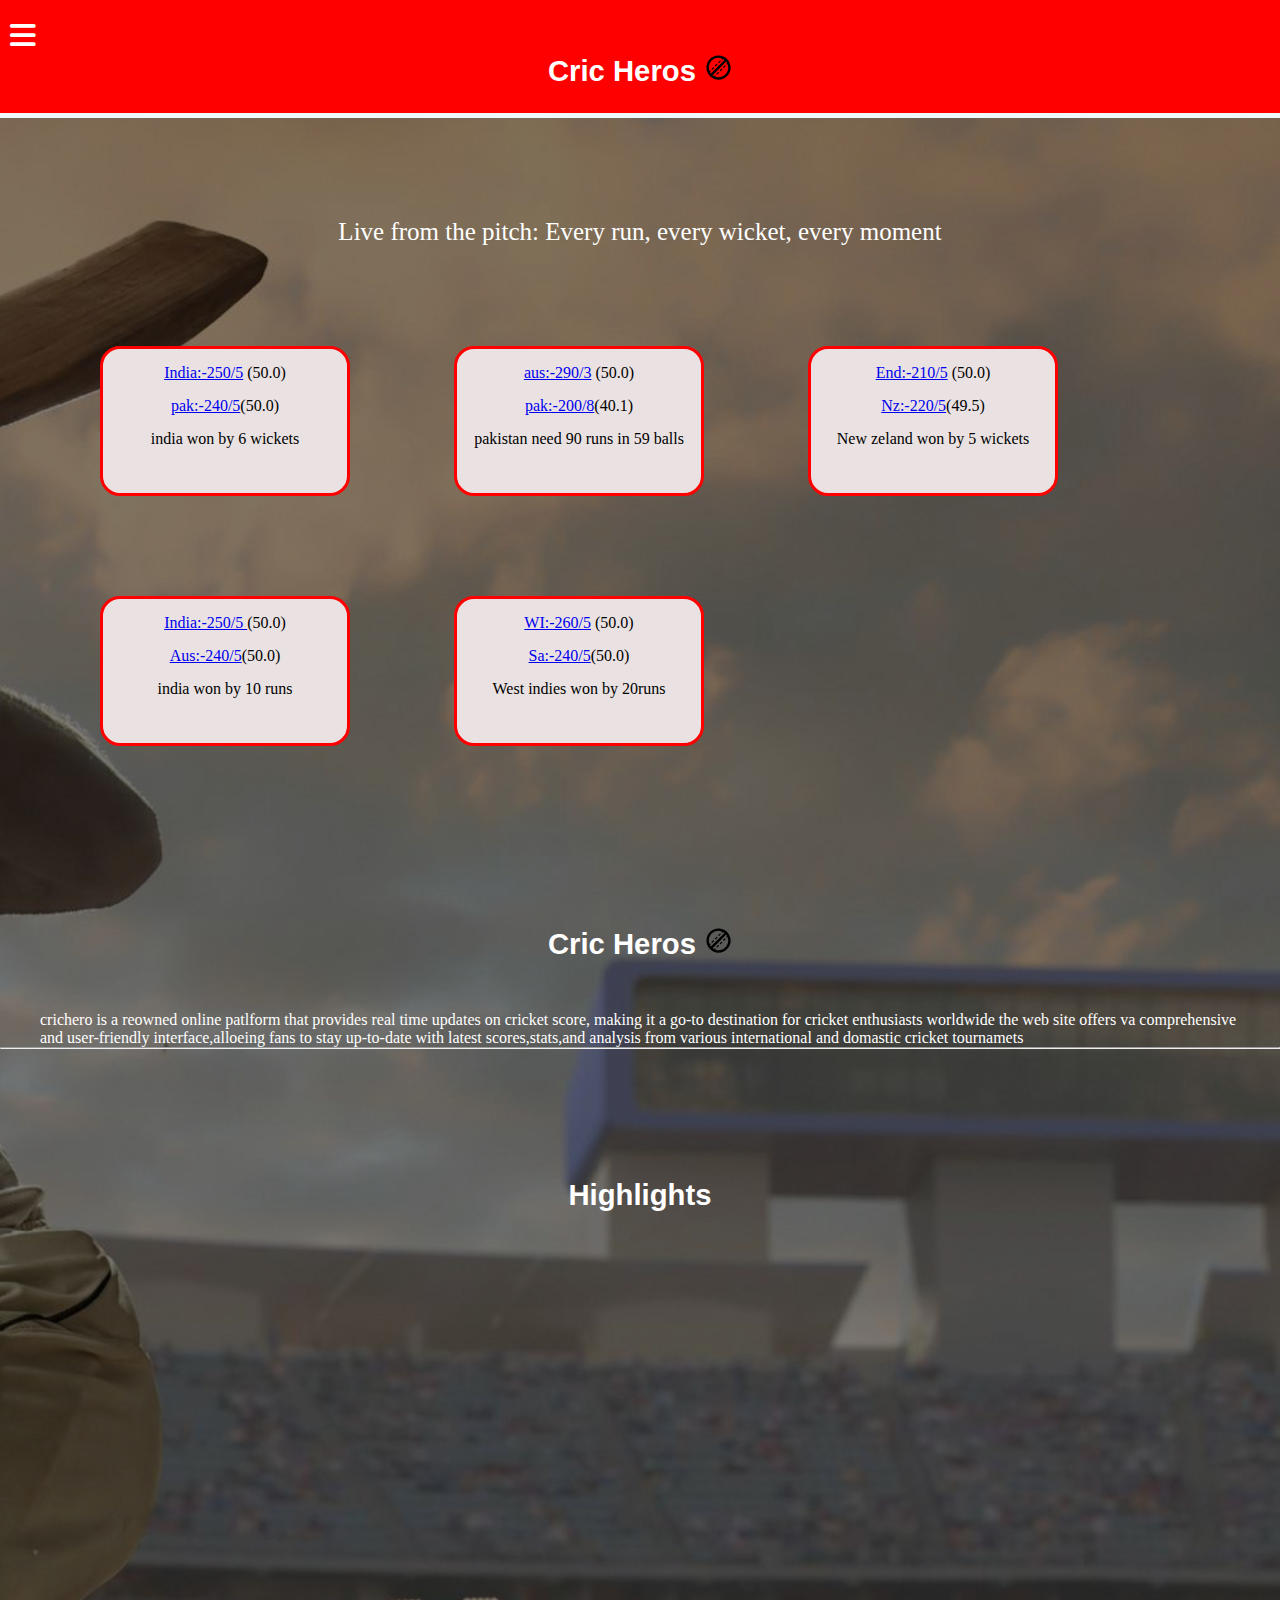
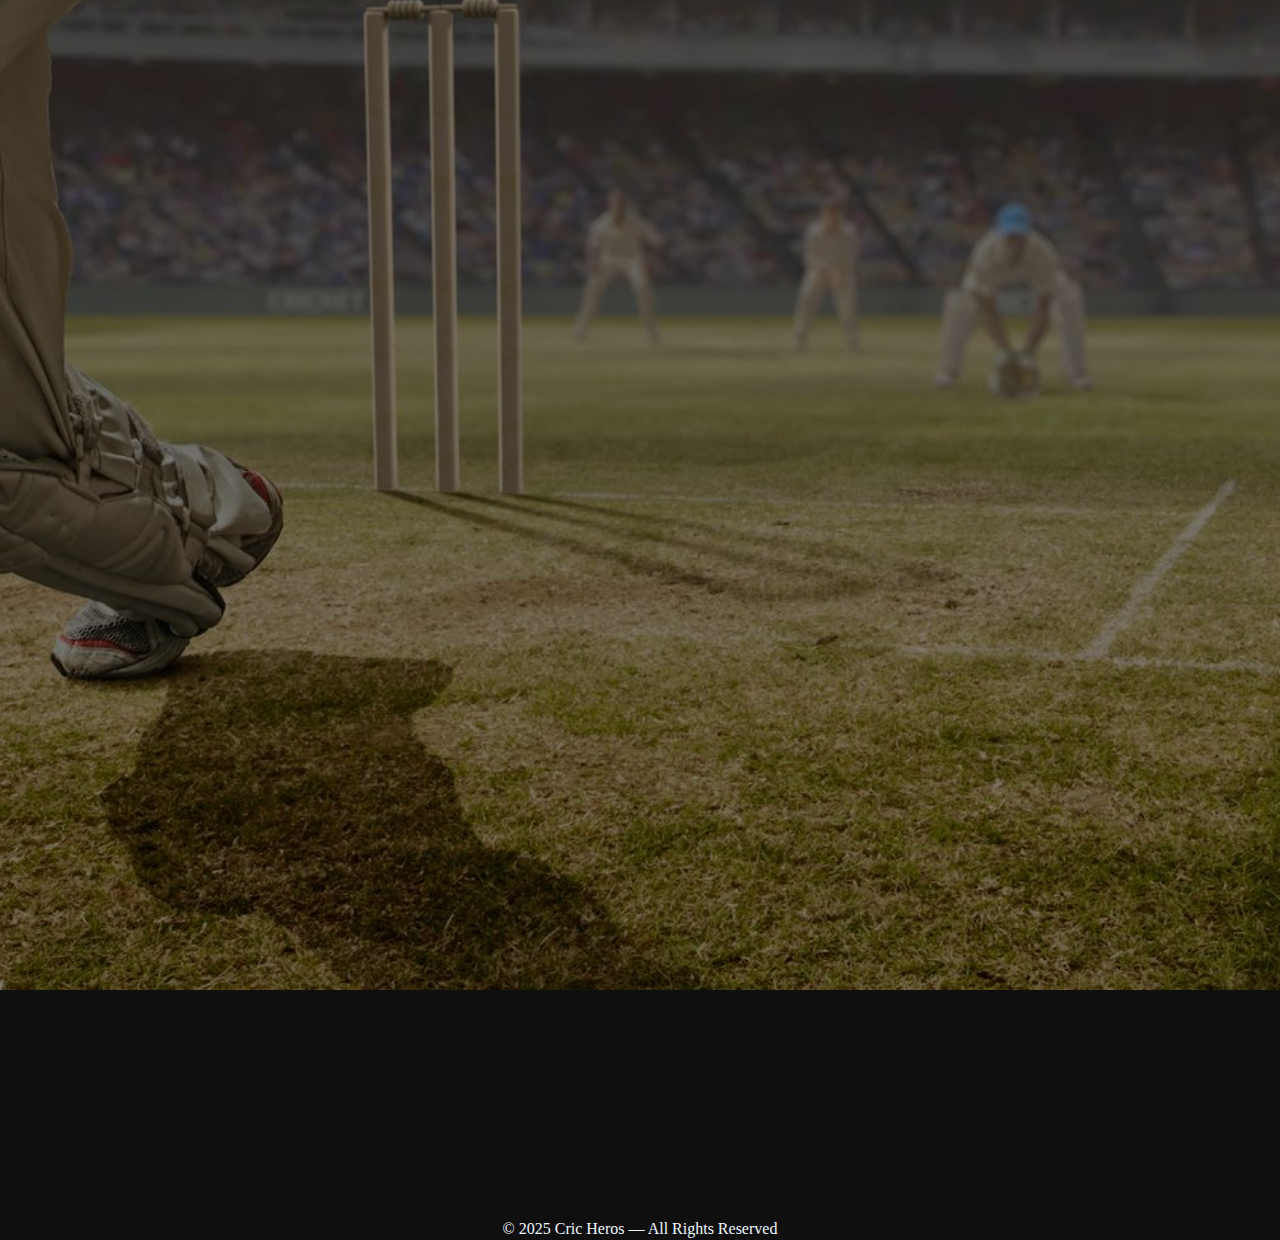
<file: index.html>
<!DOCTYPE html>
<html lang="en">
<head>
    <meta charset="UTF-8">
    <meta name="viewport" content="width=device-width, initial-scale=1.0">
    <title>circhero's</title>
    <link rel="stylesheet" href="style.css">
    <link rel="stylesheet" href="https://cdnjs.cloudflare.com/ajax/libs/font-awesome/6.7.2/css/all.min.css" integrity="sha512-Evv84Mr4kqVGRNSgIGL/F/aIDqQb7xQ2vcrdIwxfjThSH8CSR7PBEakCr51Ck+w+/U6swU2Im1vVX0SVk9ABhg==" crossorigin="anonymous" referrerpolicy="no-referrer" />
</head>
<body>
    <!-- header -->
    <div class="header">
        <h3><a href="sidebar.html"> <i class="fa-solid fa-bars" style="padding-left: 10px; color: white;"> </i> </a> <center>Cric Heros <img src="[data-uri]" alt="ball"></center></h3>

    </div>
    <div class="whiteline">

<!-- white line -->
    </div>
   <div class="caption">
    <p>Live from the pitch: Every run, every wicket, every moment</p>
   </div>

    
    
       <div class="content">
        <div class="content">
    
            <!-- <img class="flag" src="https://upload.wikimedia.org/wikipedia/en/4/41/Flag_of_India.svg" alt="India Flag"> -->
          
            <p class="score"><a href="ind.html">India:-250/5</a> (50.0)</p>
            <p class="score"><a href="#">pak:-240/5</a>(50.0)</p>
            <p class="score">india won by 6 wickets</p>
            
        
            
        </div>
        <div class="content">
            <p class="score"> <a href="#">aus:-290/3</a> (50.0)</p>
            <p class="score"> <a href="#">pak:-200/8</a>(40.1)</p>
            <p class="score">pakistan need 90 runs in 59 balls</p>
        
        </div>
        <div class="content">
            <p class="score"><a href="#">End:-210/5</a> (50.0)</p>
            <p class="score"><a href="#">Nz:-220/5</a>(49.5)</p>
            <p class="score">New zeland won by 5 wickets</p>
        
        </div>
        <div class="content">
            <p class="score"><a href="#">India:-250/5 </a>(50.0)</p>
            <p class="score"><a href="#">Aus:-240/5</a>(50.0)</p>
            <p class="score">india won by 10 runs</p>
        
        </div>
        <div class="content">
            <p class="score"><a href="#">WI:-260/5</a> (50.0)</p>
            <p class="score"><a href="#">Sa:-240/5</a>(50.0)</p>
            <p class="score">West indies won by 20runs</p>
        
        </div>

        <div class="logo">
             
            <h3> <center>Cric Heros <img src="[data-uri]" alt="ball"></center></h3>
            
        
        </div>
        <div class="about">
        <p>crichero is a reowned online patlform that provides real time updates on cricket score, making it a go-to destination for cricket enthusiasts worldwide the web site offers va comprehensive and user-friendly interface,alloeing fans to stay up-to-date with latest scores,stats,and analysis from various international and domastic cricket tournamets</p>
        </div>
        <!-- <div class="content"></div> -->
<div class="hr"> 
    <hr>
    <div class="highlights">
        <h3>Highlights</h3>
    </div>
</div>
    </div>
    <div class="iframe">
        <iframe width="560" height="315" src="https://www.youtube.com/embed/jGtrjjXfnHg?si=8ZohWuMXHwdLF9gN&amp;start=3" title="YouTube video player" frameborder="0" allow="accelerometer; autoplay; clipboard-write; encrypted-media; gyroscope; picture-in-picture; web-share" referrerpolicy="strict-origin-when-cross-origin" allowfullscreen></iframe>
        
    <iframe width="560" height="315" src="https://www.youtube.com/embed/gkWHGy70jIg?si=pP_6eSjU5SCErXX5" title="YouTube video player" frameborder="0" allow="accelerometer; autoplay; clipboard-write; encrypted-media; gyroscope; picture-in-picture; web-share" referrerpolicy="strict-origin-when-cross-origin" allowfullscreen></iframe>
   <iframe width="560" height="315" src="https://www.youtube.com/embed/pQ5xEiZ-5IE?si=ySKCrZatvHZ3TNHY" title="YouTube video player" frameborder="0" allow="accelerometer; autoplay; clipboard-write; encrypted-media; gyroscope; picture-in-picture; web-share" referrerpolicy="strict-origin-when-cross-origin" allowfullscreen></iframe>
   <iframe width="560" height="315" src="https://www.youtube.com/embed/7993RRU8f38?si=4F2KAmqT0rLwbaqc" title="YouTube video player" frameborder="0" allow="accelerometer; autoplay; clipboard-write; encrypted-media; gyroscope; picture-in-picture; web-share" referrerpolicy="strict-origin-when-cross-origin" allowfullscreen></iframe>

</div>

   



    <div class="footer">
        
        
       
<footer>
     
    
    
    &copy; 2025 Cric Heros — All Rights Reserved
  </footer>
  

        
<!-- footer -->
    </div>


         
 

    
</body>
</html>
</file>
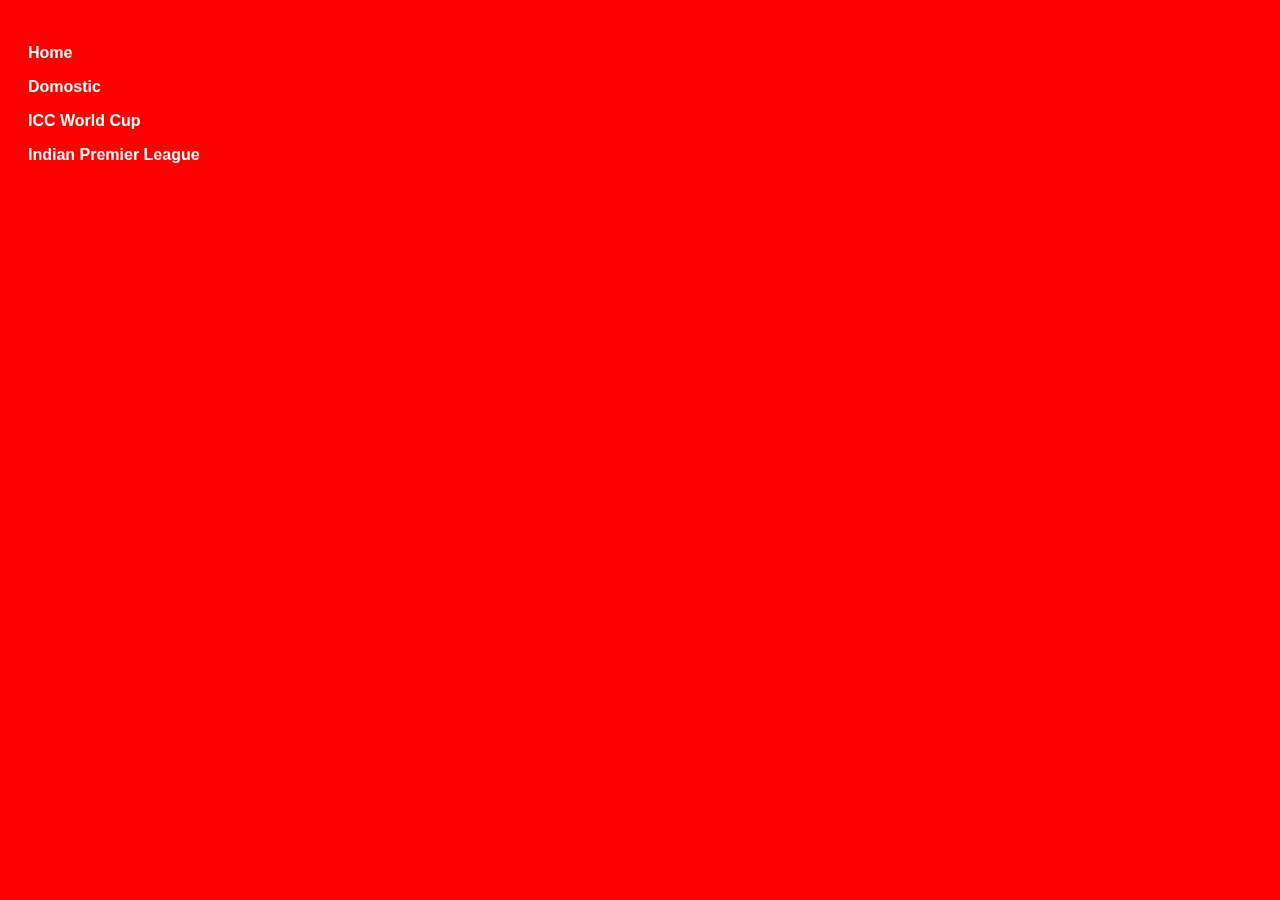
<file: sidebar.html>
<!DOCTYPE html>
<html lang="en">
<head>
    <meta charset="UTF-8">
    <meta name="viewport" content="width=device-width, initial-scale=1.0">
    <title>Document</title>
    <link rel="stylesheet" href="https://cdnjs.cloudflare.com/ajax/libs/font-awesome/6.7.2/css/all.min.css" integrity="sha512-Evv84Mr4kqVGRNSgIGL/F/aIDqQb7xQ2vcrdIwxfjThSH8CSR7PBEakCr51Ck+w+/U6swU2Im1vVX0SVk9ABhg==" crossorigin="anonymous" referrerpolicy="no-referrer" />
    <style>
        *{
            
            
        }
        
        body{
            background-color: red;
            
           
        }
        .sidebar{
            position: fixed;
            /* left: -250px;
            width: 250px; */
            height: 100%;
            padding: 20px;
            transition: left 0.3s ease;
            
        }
        .sidebar.open{
            left: 0;
        }
        .sidebar .list{
            margin-left: 0px;
            padding-left: 0px;
        }
        ul li a{
            text-decoration: none;
            color: white;
            font-family: Arial, Helvetica, sans-serif;
            font-weight: 600;
            }
            .list li a:hover{
                cursor: pointer;
                text-decoration: underline;
                
            }
          
    </style>
</head>
<body>
    <div class="sidebar">
        <ul  class="list" type="none">
            <li><a href="index.html"> <span class="symbol">

            </span>Home</a>
        </li>
        </ul>
        <ul  class="list" type="none">
            <li><a href="#"> <span class="symbol">

            </span>Domostic</a>
        </li>
        </ul>

          <ul  class="list" type="none">
            <li><a href="sbicc.html"> <span class="symbol">

            </span>ICC World Cup</a>
        </li>
        </ul>

         </ul>

          <ul  class="list" type="none">
            <li><a href="sbipl.html"> <span class="symbol">

            </span>Indian Premier League </a>
        </li>
        </ul>
    </div>
    
</body>
</html>
</file>
<file: style.css>
* {
    margin: 0;
    padding: 0;
    box-sizing: border-box;
}
body {
    background-color: aliceblue;
    background: rgba(0, 0, 0, 0.5) url('bg.jpg');
    background-blend-mode: multiply;
    background-repeat: no-repeat;
    background-size: cover;
    background-position: center;
    justify-content: center;
    min-height: 100vh;

}

.header {
    background-color: red;
    color: white;
    font-family: Arial, Helvetica, sans-serif;
    /* text-align: center; */
    padding-bottom: 25px;
    font-size: 25px;
    padding-top: 20px;
    /* min-width: 20vh; */
    position:sticky;
    top: 0;
}
.footer{
    background-color: rgb(15, 15, 15);
    height: 250px;
    margin-top: 650px;
     position: relative;
     bottom: 0px;
    
}
.footer footer{
    color: aliceblue;
    text-align: center;
    padding-top: 230px;
   
}
.whiteline{
    display: flex;
    height: 5px;
    /* width: 1000px; */
    margin-top: 10;
    background-color: aliceblue;
    position: sticky;
    top: 110px;
}

.content .content{
    /* background-color: rgb(66, 69, 72); */
    height: 150px;
    width: 250px;
    margin-top: 100px;
    background-color: rgb(234, 226, 226);
    border-radius: 20px;
    display: flex;
    flex-direction: row;
    flex-wrap: wrap;
    margin-left: 100px;  
    display: inline-block;
    border: 3px solid red;

}

.content .content .score{
    text-align: center;
    padding-top: 15px;
}
.iframe{
    margin-top: 90px;
    display: flex;
    display: inline-block;
    
}
/* .hr{
    margin-top: 200px;
} */
.caption{
    color: white;
    text-align: center;
    font-size: 25px;
    margin-top: 100px;
}
.logo{
    color: white;
    font-family: Arial, Helvetica, sans-serif;
    font-size: 25px;
    margin-top: 180px;
}
.about p{
    color: white;
    padding-left:40px;
    padding-right: 40px;
    padding-top: 50px;
}
    .highlights{
        color: white;
        font-family: Arial, Helvetica, sans-serif;
        text-align: center;
        margin-top: 130px;
        font-size: 25px;
    }
    .symbols-footer{
        color: white;
        height: 50px;
        width: 100px;
    }
</file>
